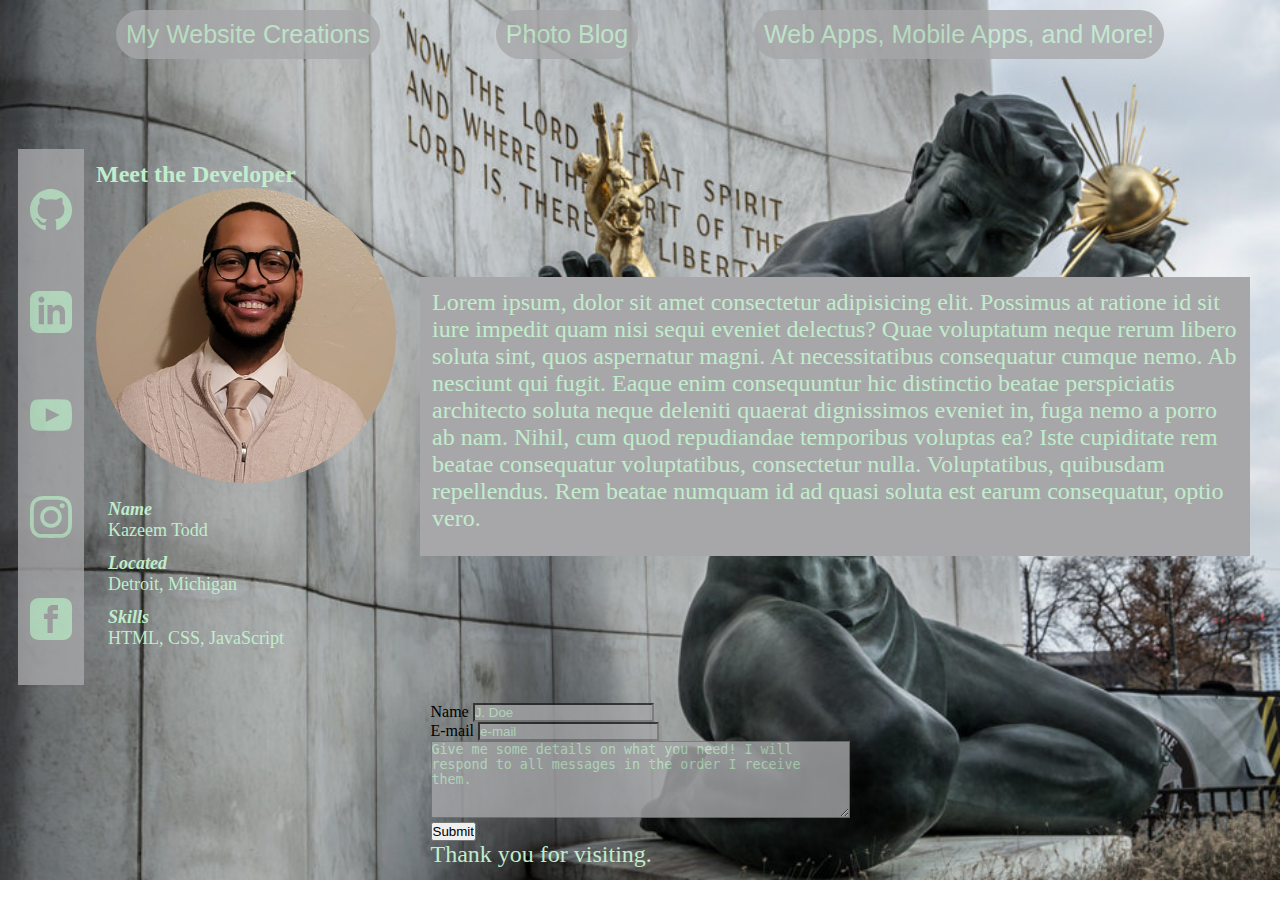
<file: index.html>
<!DOCTYPE html>
<html lang="en">
  <head>
    <meta charset="UTF-8" />
    <meta http-equiv="X-UA-Compatible" content="IE=edge" />
    <meta name="viewport" content="width=device-width, initial-scale=1.0" />
    <title>Kazeem Todd</title>
    <link rel="preconnect" href="https://fonts.googleapis.com" />
    <link rel="preconnect" href="https://fonts.gstatic.com" crossorigin />
    <link
      href="https://fonts.googleapis.com/css2?family=Roboto+Condensed:wght@300;400;700&display=swap"
      rel="stylesheet"
    />
    <link rel="stylesheet" href="style.css" />
    <!-- GOOGLE FONTS SHEET FIRST, STYLE SHEET SECOND -->
    <!-- MAKE SURE YOU GOT THE BEATS GOING WHEN YOURE CODING!!!! -->
  </head>
  <body>
    <!-- turn these into modals that contain info about each -->
    <section class="btn-modals">
      <button class="nav-btns website-modal">My Website Creations</button>
      <button class="nav-btns photo-modal">Photo Blog</button>
      <button class="nav-btns app-modal">Web Apps, Mobile Apps, and More!</button>
    </section>
    <!-- this is the visibile landing page secition. my page is non-scrollable -->

    <section class="intro">
      <!-- <div class="meet-dev"></div> -->
      <div class="social-link-icons">
        <a href="https://github.com/CTs-Consortium"
          ><svg
            xmlns="http://www.w3.org/2000/svg"
            width="42"
            height="42"
            viewBox="0 0 24 24"
          >
            <path
              d="M12 0c-6.626 0-12 5.373-12 12 0 5.302 3.438 9.8 8.207 11.387.599.111.793-.261.793-.577v-2.234c-3.338.726-4.033-1.416-4.033-1.416-.546-1.387-1.333-1.756-1.333-1.756-1.089-.745.083-.729.083-.729 1.205.084 1.839 1.237 1.839 1.237 1.07 1.834 2.807 1.304 3.492.997.107-.775.418-1.305.762-1.604-2.665-.305-5.467-1.334-5.467-5.931 0-1.311.469-2.381 1.236-3.221-.124-.303-.535-1.524.117-3.176 0 0 1.008-.322 3.301 1.23.957-.266 1.983-.399 3.003-.404 1.02.005 2.047.138 3.006.404 2.291-1.552 3.297-1.23 3.297-1.23.653 1.653.242 2.874.118 3.176.77.84 1.235 1.911 1.235 3.221 0 4.609-2.807 5.624-5.479 5.921.43.372.823 1.102.823 2.222v3.293c0 .319.192.694.801.576 4.765-1.589 8.199-6.086 8.199-11.386 0-6.627-5.373-12-12-12z"
            /></svg
        ></a>

        <a href="https://www.linkedin.com/in/christopher-todd-4086a6226/"
          ><svg
            xmlns="http://www.w3.org/2000/svg"
            width="42"
            height="42"
            viewBox="0 0 24 24"
          >
            <path
              d="M19 0h-14c-2.761 0-5 2.239-5 5v14c0 2.761 2.239 5 5 5h14c2.762 0 5-2.239 5-5v-14c0-2.761-2.238-5-5-5zm-11 19h-3v-11h3v11zm-1.5-12.268c-.966 0-1.75-.79-1.75-1.764s.784-1.764 1.75-1.764 1.75.79 1.75 1.764-.783 1.764-1.75 1.764zm13.5 12.268h-3v-5.604c0-3.368-4-3.113-4 0v5.604h-3v-11h3v1.765c1.396-2.586 7-2.777 7 2.476v6.759z"
            /></svg
        ></a>
        <a href="https://www.youtube.com/channel/UC5nRoxxGrIZeb2O98ZdFUTg"
          ><svg
            xmlns="http://www.w3.org/2000/svg"
            width="42"
            height="42"
            viewBox="0 0 24 24"
          >
            <path
              d="M19.615 3.184c-3.604-.246-11.631-.245-15.23 0-3.897.266-4.356 2.62-4.385 8.816.029 6.185.484 8.549 4.385 8.816 3.6.245 11.626.246 15.23 0 3.897-.266 4.356-2.62 4.385-8.816-.029-6.185-.484-8.549-4.385-8.816zm-10.615 12.816v-8l8 3.993-8 4.007z"
            /></svg
        ></a>
        <a href=""
          ><svg
            xmlns="http://www.w3.org/2000/svg"
            width="42"
            height="42"
            viewBox="0 0 24 24"
          >
            <path
              d="M12 2.163c3.204 0 3.584.012 4.85.07 3.252.148 4.771 1.691 4.919 4.919.058 1.265.069 1.645.069 4.849 0 3.205-.012 3.584-.069 4.849-.149 3.225-1.664 4.771-4.919 4.919-1.266.058-1.644.07-4.85.07-3.204 0-3.584-.012-4.849-.07-3.26-.149-4.771-1.699-4.919-4.92-.058-1.265-.07-1.644-.07-4.849 0-3.204.013-3.583.07-4.849.149-3.227 1.664-4.771 4.919-4.919 1.266-.057 1.645-.069 4.849-.069zm0-2.163c-3.259 0-3.667.014-4.947.072-4.358.2-6.78 2.618-6.98 6.98-.059 1.281-.073 1.689-.073 4.948 0 3.259.014 3.668.072 4.948.2 4.358 2.618 6.78 6.98 6.98 1.281.058 1.689.072 4.948.072 3.259 0 3.668-.014 4.948-.072 4.354-.2 6.782-2.618 6.979-6.98.059-1.28.073-1.689.073-4.948 0-3.259-.014-3.667-.072-4.947-.196-4.354-2.617-6.78-6.979-6.98-1.281-.059-1.69-.073-4.949-.073zm0 5.838c-3.403 0-6.162 2.759-6.162 6.162s2.759 6.163 6.162 6.163 6.162-2.759 6.162-6.163c0-3.403-2.759-6.162-6.162-6.162zm0 10.162c-2.209 0-4-1.79-4-4 0-2.209 1.791-4 4-4s4 1.791 4 4c0 2.21-1.791 4-4 4zm6.406-11.845c-.796 0-1.441.645-1.441 1.44s.645 1.44 1.441 1.44c.795 0 1.439-.645 1.439-1.44s-.644-1.44-1.439-1.44z"
            /></svg
        ></a>
        <a href="https://www.facebook.com/profile.php?id=100075327155674"
          ><svg
            xmlns="http://www.w3.org/2000/svg"
            width="42"
            height="42"
            viewBox="0 0 24 24"
          >
            <path
              d="M19 0h-14c-2.761 0-5 2.239-5 5v14c0 2.761 2.239 5 5 5h14c2.762 0 5-2.239 5-5v-14c0-2.761-2.238-5-5-5zm-3 7h-1.924c-.615 0-1.076.252-1.076.889v1.111h3l-.238 3h-2.762v8h-3v-8h-2v-3h2v-1.923c0-2.022 1.064-3.077 3.461-3.077h2.539v3z"
            /></svg
        ></a>
        <!-- <a href="https://open.spotify.com/user/31y3uowlpctfdcda4x76smyxctaq"
          ><svg
            width="42"
            height="42"
            xmlns="http://www.w3.org/2000/svg"
            fill-rule="evenodd"
            clip-rule="evenodd"
          >
            <path
              d="M19.098 10.638c-3.868-2.297-10.248-2.508-13.941-1.387-.593.18-1.22-.155-1.399-.748-.18-.593.154-1.22.748-1.4 4.239-1.287 11.285-1.038 15.738 1.605.533.317.708 1.005.392 1.538-.316.533-1.005.709-1.538.392zm-.126 3.403c-.272.44-.847.578-1.287.308-3.225-1.982-8.142-2.557-11.958-1.399-.494.15-1.017-.129-1.167-.623-.149-.495.13-1.016.624-1.167 4.358-1.322 9.776-.682 13.48 1.595.44.27.578.847.308 1.286zm-1.469 3.267c-.215.354-.676.465-1.028.249-2.818-1.722-6.365-2.111-10.542-1.157-.402.092-.803-.16-.895-.562-.092-.403.159-.804.562-.896 4.571-1.045 8.492-.595 11.655 1.338.353.215.464.676.248 1.028zm-5.503-17.308c-6.627 0-12 5.373-12 12 0 6.628 5.373 12 12 12 6.628 0 12-5.372 12-12 0-6.627-5.372-12-12-12z"
            /></svg
        ></a> -->
      </div>
      
      <div class="img-self">
        <h1>Meet the Developer</h1>
          <img class="selfie" src="selfie.jpg" alt="Kazeem Todd Selfie" />
          <div class="quick-intro">
            <p> <em> <strong>  Name</strong></em> <br> Kazeem Todd</p>
            <p><em> <strong>Located</strong></em> <br> Detroit, Michigan</p>
            <p><em> <strong>Skills</strong></em> <br> HTML, CSS, JavaScript</p>
          </div>
        </div>
        <div class="intro-text">
          
          <div class="detail-intro">
          <p>Lorem ipsum, dolor sit amet consectetur adipisicing elit. Possimus at ratione id sit iure impedit quam nisi sequi eveniet delectus? Quae voluptatum neque rerum libero soluta sint, quos aspernatur magni.
          At necessitatibus consequatur cumque nemo. Ab nesciunt qui fugit. Eaque enim consequuntur hic distinctio beatae perspiciatis architecto soluta neque deleniti quaerat dignissimos eveniet in, fuga nemo a porro ab nam.
          Nihil, cum quod repudiandae temporibus voluptas ea? Iste cupiditate rem beatae consequatur voluptatibus, consectetur nulla. Voluptatibus, quibusdam repellendus. Rem beatae numquam id ad quasi soluta est earum consequatur, optio vero.</p>
  </div>
  </div>
</div>
      
    </section>
<section class="contact-me">
  <div class="contact-form">
    <form action="contact me">
      <div>
        <label class="input-label" for="name">Name</label>
        <input class="placeholder" type="text" value="J. Doe" />
      </div>
      <div>
        <label class="input-label" for="email">E-mail</label>
        <input class="placeholder" type="text" value="e-mail" />
      </div>
      <div>
        <textarea name="comments" rows="5" cols="50" class="comments" >Give me some details on what you need! I will respond to all messages in the order I receive them.
          </textarea>
        </div>
        <div>
        <input type="submit" value="Submit" />
      </div>
    </form>

    <p>Thank you for visiting. </p>
  </div>
</section>
    <!-- these are my modal section info. figure it out dawg! -->
    <div class="modal modal-hidden"></div>

    <!-- website modal -->
    <!-- <div class="modal modal-hidden">
      <div class="modal-web-creations">
        <div class="modal-close-bar">
          <span> X </span>
        </div>
        <p>
          Click the link below to get a preview of some of my web projects!
          These are all sample websites and practice exercises that I used to
          help hone my skills.
        </p>
        <li><a href="websites.html">click here </a></li>
        <img
          class="omni-img"
          src="compressed images\omni screenshot-min.png"
          alt=""
        />
      </div>
    </div> -->

    <!-- photo blog modal -->
    <div class="modal2 modal-hidden2">
      <!-- <div class="modal-photo-gallery">
        <div class="modal-close-bar2">
          <span>X</span>
        </div>
        <p>Enjoy photography? This is your stop!</p>
        <li><a href="photos.html">Photo Blog</a></li>
      </div> -->
    </div>

    <!-- web apps, mobile apps, and more modal -->
    <div class="modal3 modal-hidden3">
      <!-- <div class="web-app-modal">
        <div class="modal-close-bar3">
          <span>X</span>
        </div>
        <p>check out my web and mobile app projects here!</p>
        <li>
          <a href="applications.html">web apps, mobile apps, and more!</a>
        </li>
      </div> -->
    </div>

    <script src="script.js"></script>
  </body>
</html>
</file>
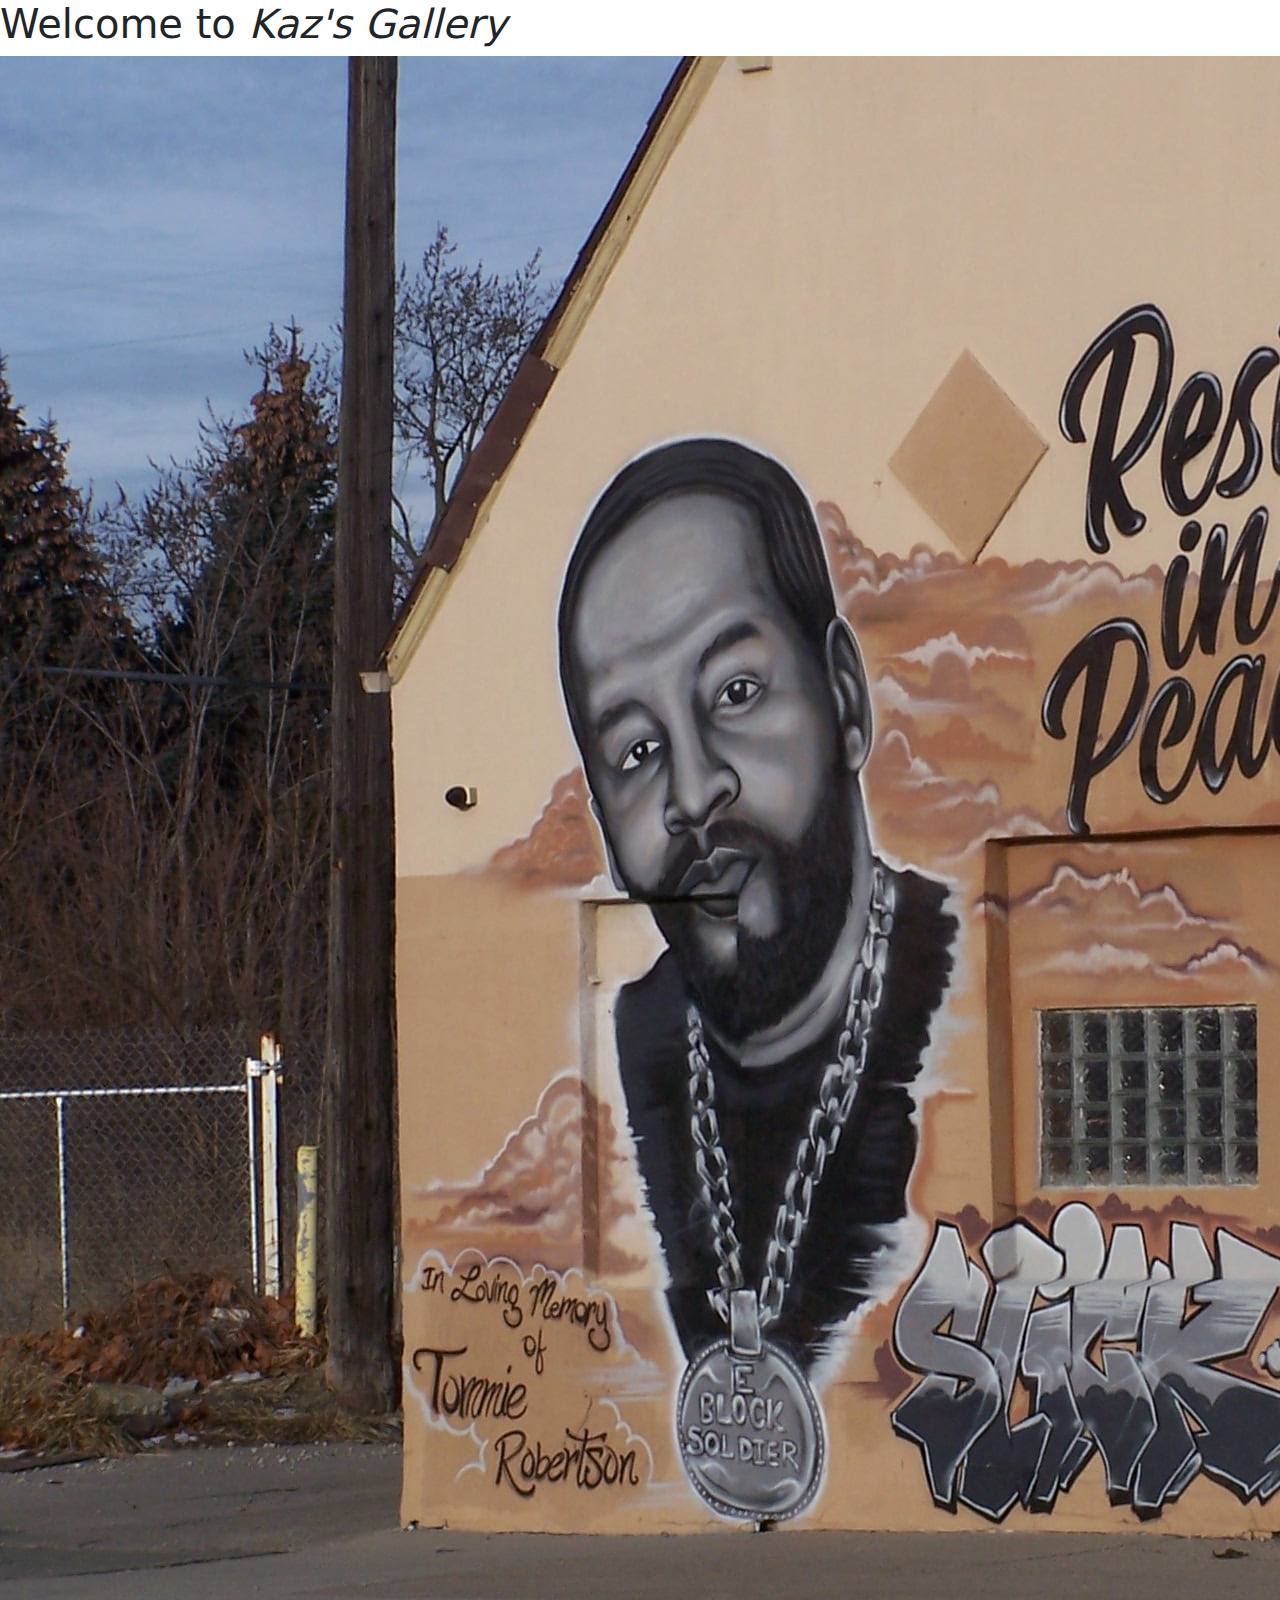
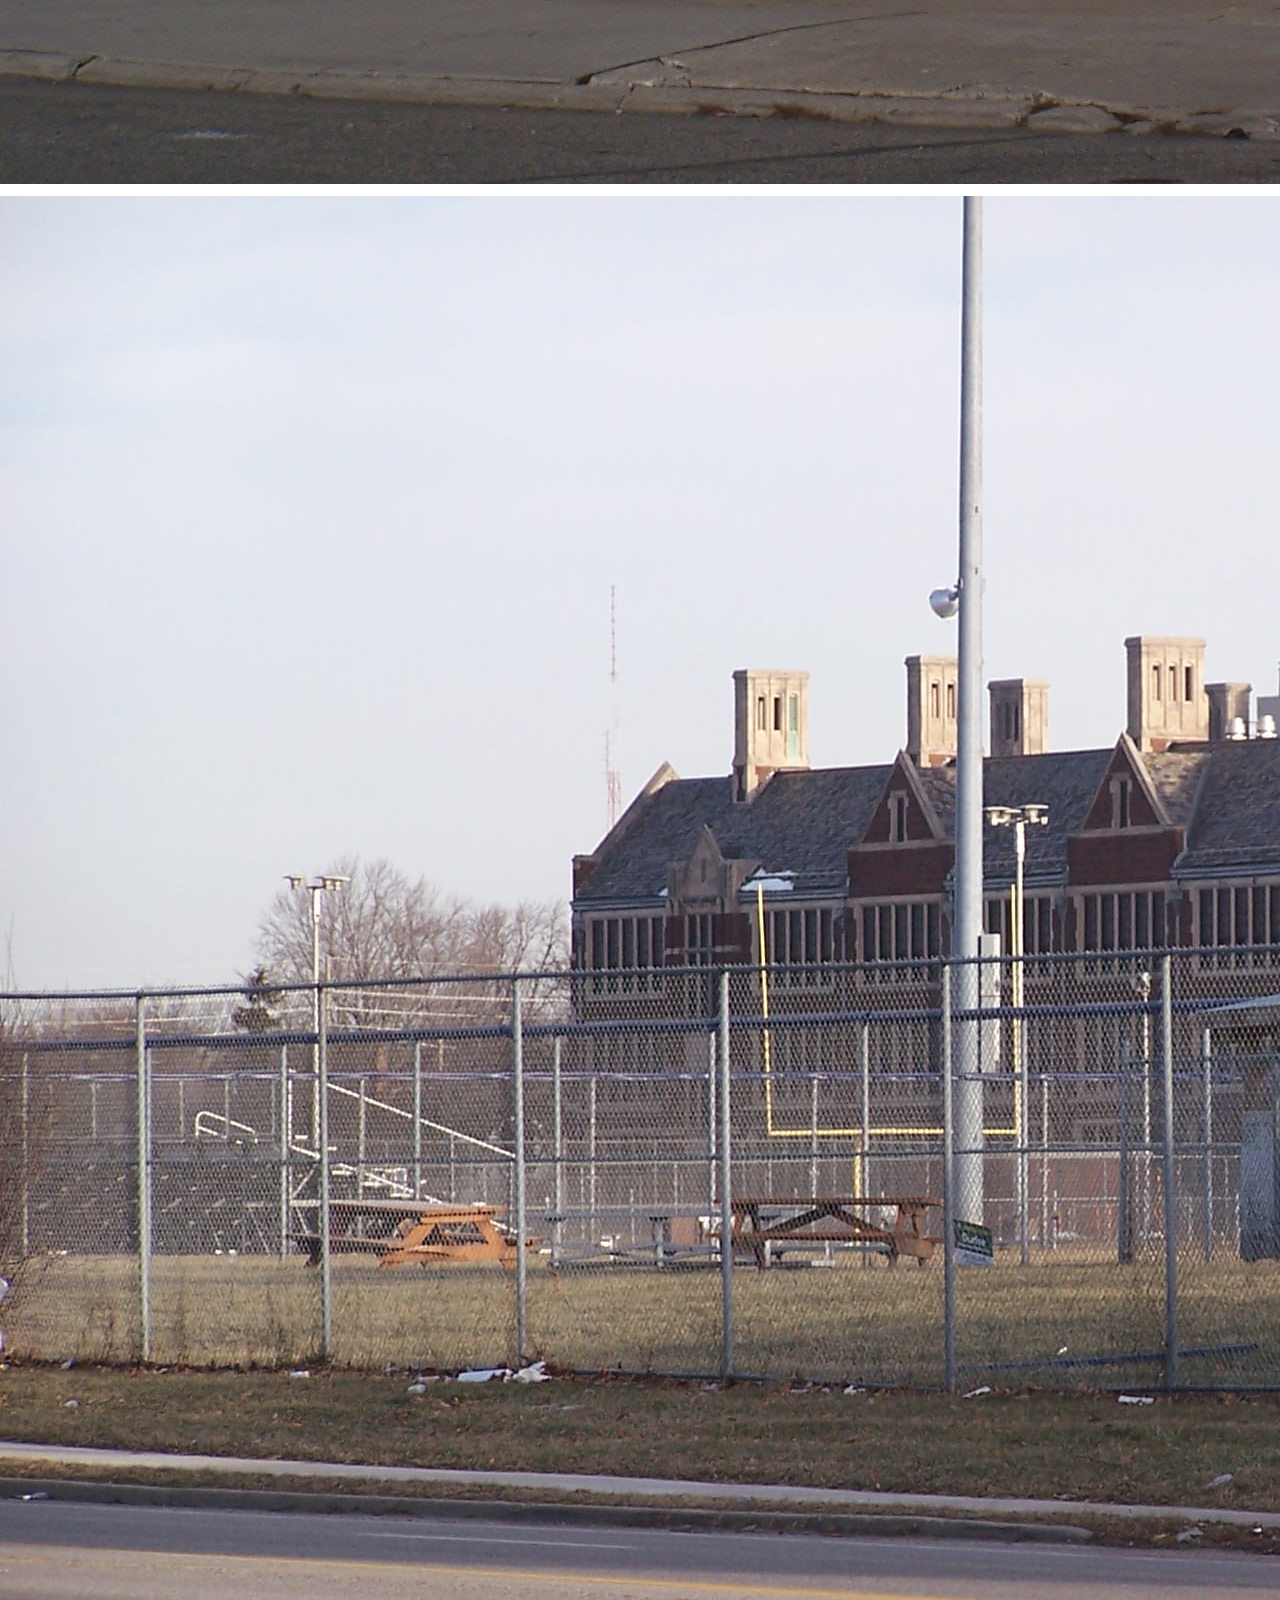
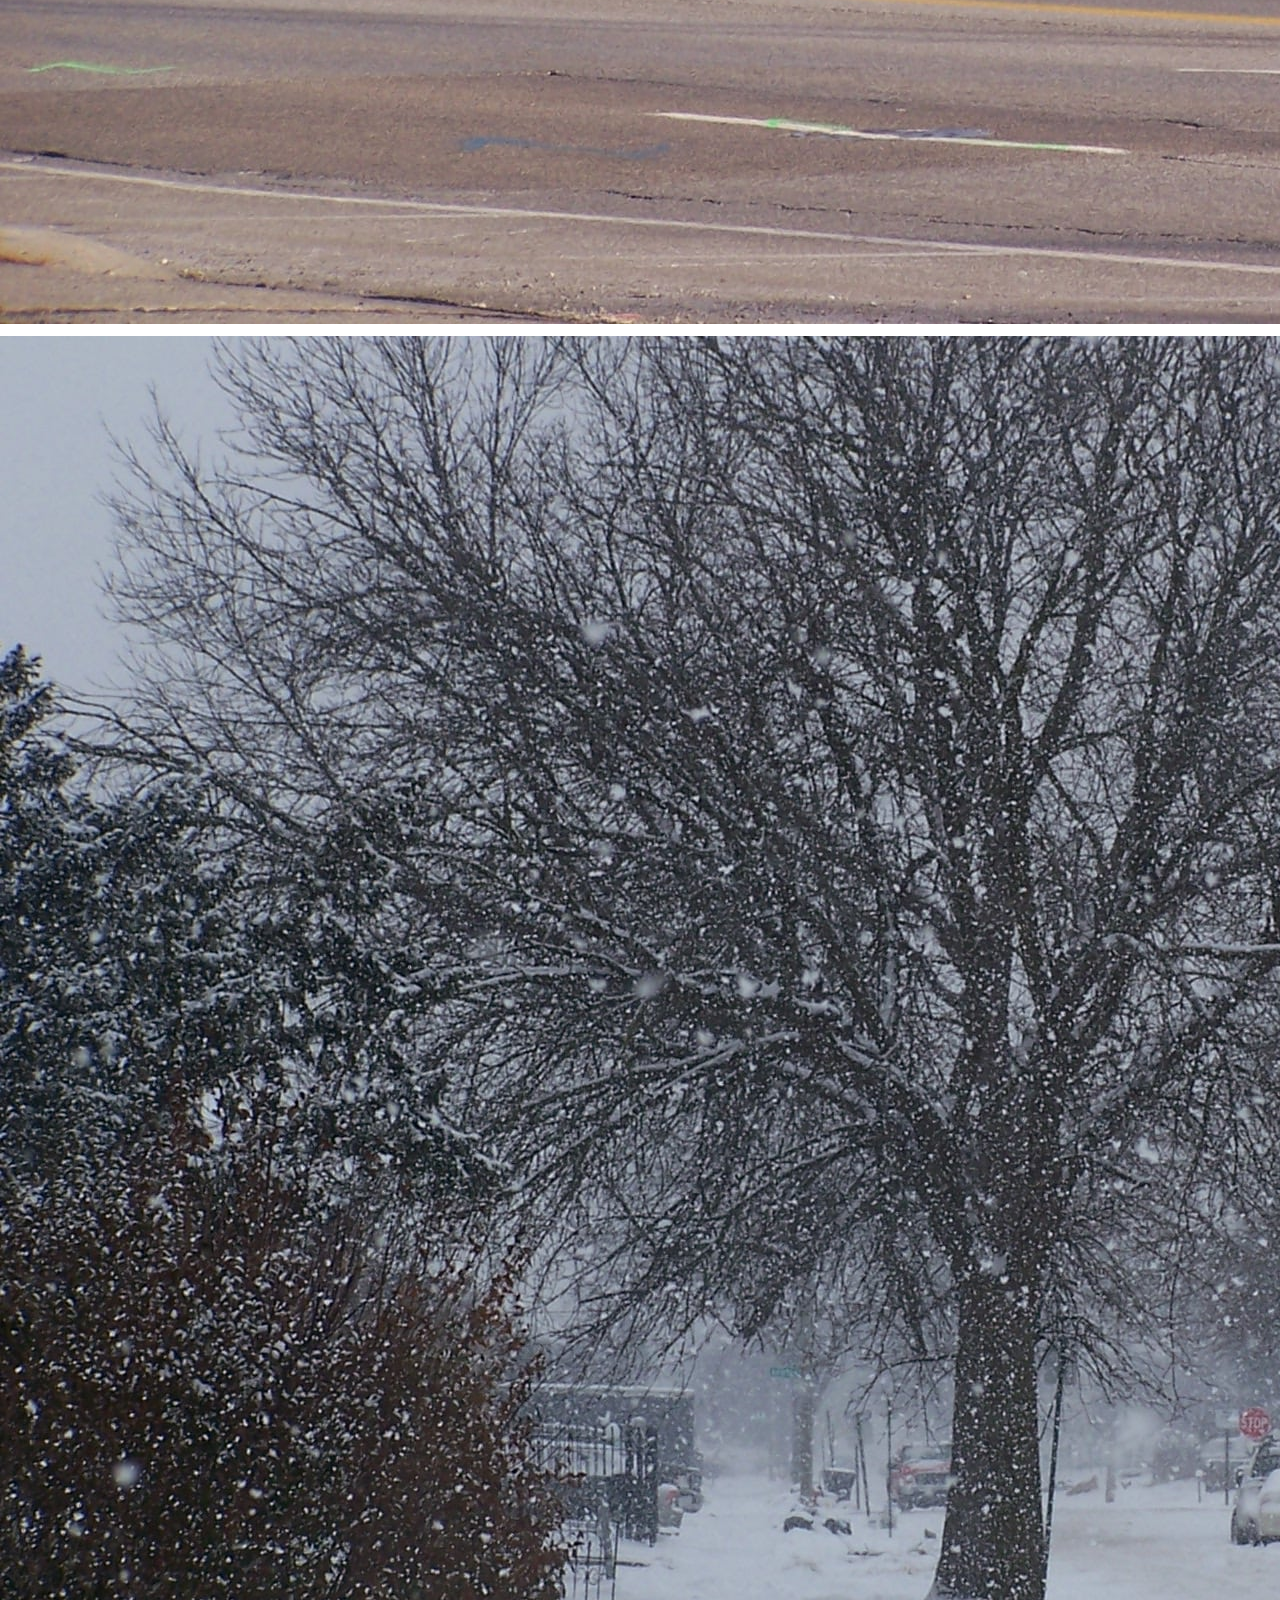
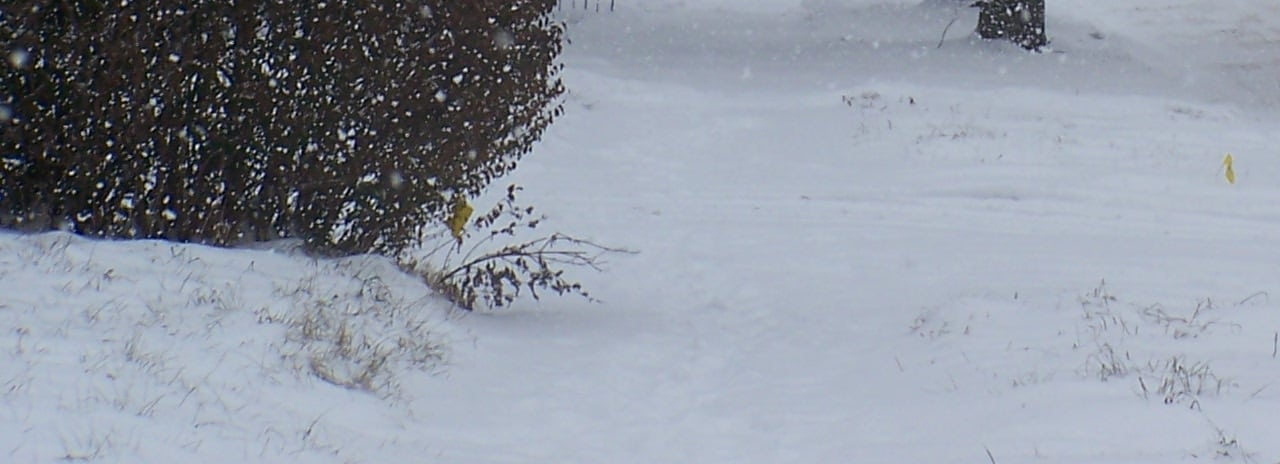
<file: photos.html>
<!DOCTYPE html>
<html lang="en">
  <head>
    <meta charset="UTF-8" />
    <meta http-equiv="X-UA-Compatible" content="IE=edge" />
    <meta name="viewport" content="width=device-width, initial-scale=1.0" />
    <title>Document</title>
    <link rel="preconnect" href="https://fonts.googleapis.com" />
    <link rel="preconnect" href="https://fonts.gstatic.com" crossorigin />
    <link
      href="https://fonts.googleapis.com/css2?family=Roboto+Condensed:wght@300;400;700&display=swap"
      ,
      rel="stylesheet"
    />
    <link
      rel="stylesheet"
      href="https://cdn.jsdelivr.net/npm/bootstrap@5.1.3/dist/css/bootstrap.min.css"
      ,
    />
    <link
      rel="stylesheet"
      href="https://cdn.jsdelivr.net/npm/@splidejs/splide@4.0.1/dist/css/splide.min.css"
    />
    <link rel="stylesheet" href="photos.css" />
  </head>
  <body>
    <section class="heading">
      <h1>Welcome to <em>Kaz's Gallery</em></h1>
    </section>

    <section class="photo-gallery">
      <div class="photo-grid-container">
        <div class="grid-item"><img src="100_7673-min.JPG" alt="" /></div>
        <div class="grid-item"><img src="100_7674-min.JPG" alt="" /></div>
        <div class="grid-item"><img src="100_7675-min.JPG" alt="" /></div>
        <div class="grid-item"><img src="100_7676-min.JPG" alt="" /></div>
        <div class="grid-item"><img src="100_7677-min.JPG" alt="" /></div>
        <div class="grid-item"><img src="100_7683-min.JPG" alt="" /></div>
        <div class="grid-item"><img src="100_7684-min.JPG" alt="" /></div>
        <div class="grid-item"><img src="100_7685-min.JPG" alt="" /></div>
      </div>
    </section>

    <script src="https://cdn.jsdelivr.net/npm/bootstrap@5.1.3/dist/js/bootstrap.min.js"></script>
    <script src="https://cdn.jsdelivr.net/npm/@splidejs/splide@4.0.1/dist/js/splide.min.js"></script>
  </body>
</html>
</file>
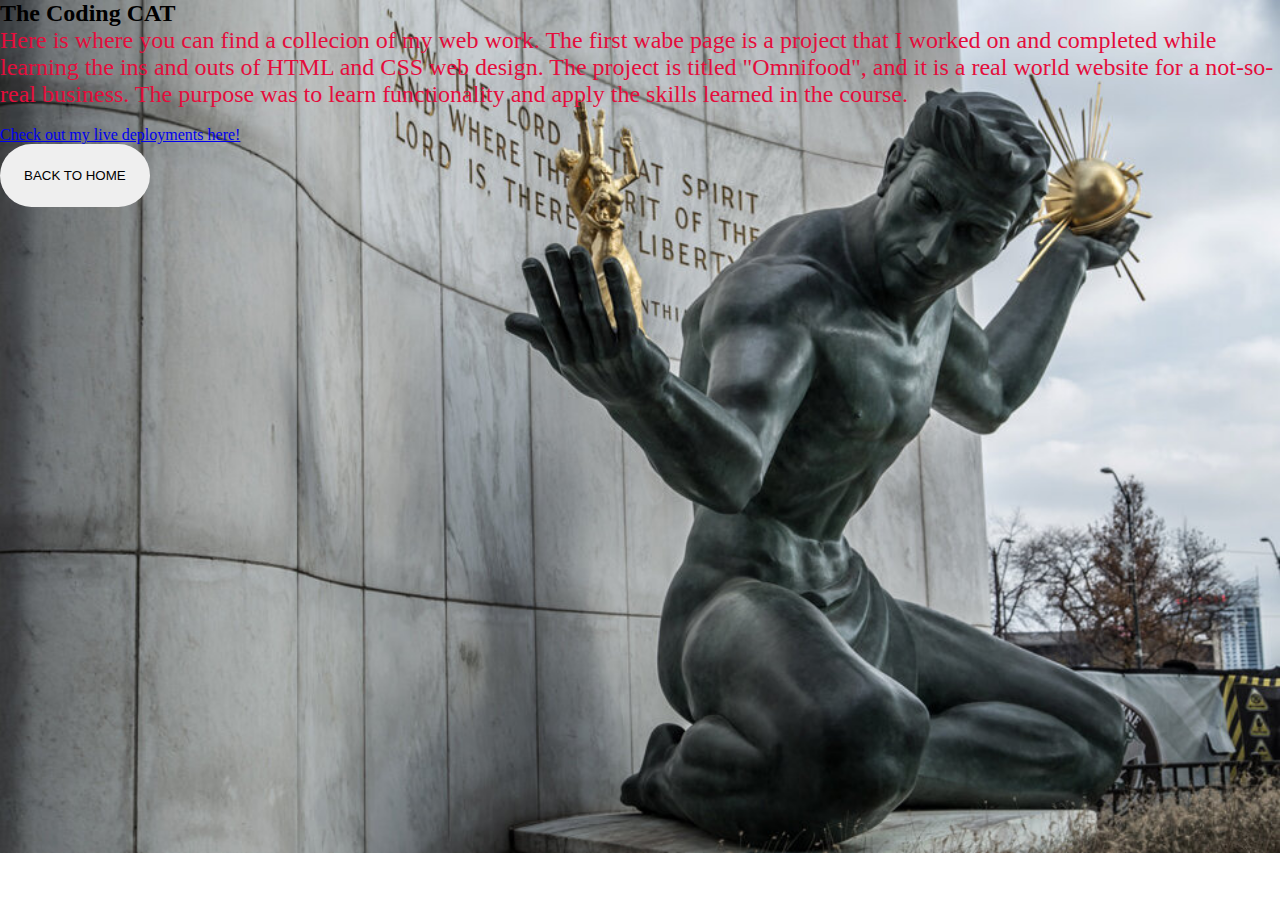
<file: websites.html>
<!DOCTYPE html>
<html lang="en">
  <head>
    <meta charset="UTF-8" />
    <meta http-equiv="X-UA-Compatible" content="IE=edge" />
    <meta name="viewport" content="width=device-width, initial-scale=1.0" />
    <title>Document</title>
    <link rel="preconnect" href="https://fonts.googleapis.com" />
    <link rel="preconnect" href="https://fonts.gstatic.com" crossorigin />
    <link
      href="https://fonts.googleapis.com/css2?family=Roboto+Condensed:wght@300;400;700&display=swap"
      rel="stylesheet"
    />
    <link rel="stylesheet" href="websites.css" />
  </head>
  <body>
    <h2>The Coding CAT</h2>
    <p>
      Here is where you can find a collecion of my web work. The first wabe page
      is a project that I worked on and completed while learning the ins and
      outs of HTML and CSS web design. The project is titled "Omnifood", and it
      is a real world website for a not-so-real business. The purpose was to
      learn functionality and apply the skills learned in the course.
    </p>
    <br />
    <a href="https://app.netlify.com/teams/ctsconsortium313/sites"
      >Check out my live deployments here!</a
    >
    <br />
    <!-- turn into anchor tag, then style like a button -->
    <button class="back-home">BACK TO HOME</button>
  </body>
</html>
</file>
<file: style.css>
/* GENERAL STYLE */
* {
  padding: 0;
  margin: 0;
  box-sizing: border-box;
}
body {
  background-image: url("Spirt-of-Detroit.jpg");
  /* overflow: hidden; */
  background-repeat: no-repeat;
  background-size: cover;
}

h1,
p {
  font-size: 24px;
  color: #c1edcc;
}
p {
  margin-bottom: 12px;
}
/* BUTTONS AND MODALS */
.btn-modals {
  display: flex;
  justify-content: space-evenly;
  padding: 10px 0 72px 0;
}
button {
  font-size: 25px;
  background-color: #a7a7a9;
  border-radius: 1000px;
  cursor: pointer;
  border: none;
  padding: 10px;
  opacity: 0.8;
}

/* INTRO SECTION INFORMATION */
.social-link-icons {
  display: inline-flex;
  flex-direction: column;
  justify-content: space-around;
  /* padding: 16px; */
  background-color: #a7a7a9;
  opacity: 0.8;
}
.selfie {
  border-radius: 50%;
  width: 300px;
}
.intro {
  display: flex;
  justify-content: space-evenly;
  padding: 18px;
}
.intro div {
  padding: 12px;
}
.intro-text {
  /* width: 55%; */
  display: inline-flex;
  align-items: center;
}
.quick-intro p {
  /* width: 75%; */
  font-size: 24x;
}
.skills {
  list-style: none;
  font-size: 18px;
  color: aliceblue;
  padding-bottom: 18px;
}
/* HIDDEN UNTIL NEEDED */
.coding-section,
.content,
.photo {
  display: none;
}

/* MODAL STUFF */
.modal,
.modal2,
.modal3 {
  position: absolute;
  top: 0;
  height: 100%;
  width: 100%;
  display: flex;
  justify-content: center;
  align-items: center;
  background-color: rgba(0, 0, 0, 0.5);
}
.modal-hidden,
.modal-hidden2,
.modal-hidden3 {
  display: none;
}
.modal-web-creations,
.modal-photo-gallery,
.web-app-modal {
  background-color: white;
  padding: 36px;
  border: 2px solid black;
}
.modal-close-bar,
.modal-close-bar2,
.modal-close-bar3 {
  display: flex;
  justify-content: flex-end;
  cursor: pointer;
}
.omni-img {
  width: 300px;
  height: 300px;
}

.quick-intro > P {
  font-size: 18px;
}

.contact-me {
  display: flex;
  justify-content: center;
}

.detail-intro {
  background-color: #a7a7a9;
  /* opacity: 0.8; */
}

.comments,
.placeholder {
  background-color: #a7a7a9;
  opacity: 0.8;
  color: #c1edcc;
}

.nav-btns {
  color: #c1edcc;
}

svg {
  fill: #c1edcc;
}
</file>
<file: photos.css>
* {
  margin: 0;
  padding: 0;
  box-sizing: border-box;
}

/* .heading {
  /* background-image: url("100-7697-min.JPG");

  /* overflow: hidden; */
/* background-repeat: no-repeat;
  background-size: cover; */
/* } */

.photo-grid-container {
  display: grid;
  grid-template-columns: auto auto auto;
  gap: 12px;
}

.grid-item {
  height: 50%;
}
</file>
<file: websites.css>
/* GENERAL STYLE */
* {
  padding: 0;
  margin: 0;
  box-sizing: border-box;
}
body {
  background-image: url("Spirt-of-Detroit.jpg");
  overflow: hidden;
  background-repeat: no-repeat;
  background-size: cover;
}

h1,
p {
  font-size: 24px;
  color: rgb(228, 13, 60);
}
/* LINKS AND OTHER MISC */

.back-home {
  border-radius: 1000px;
  padding: 24px;
  border: none;
}
</file>
